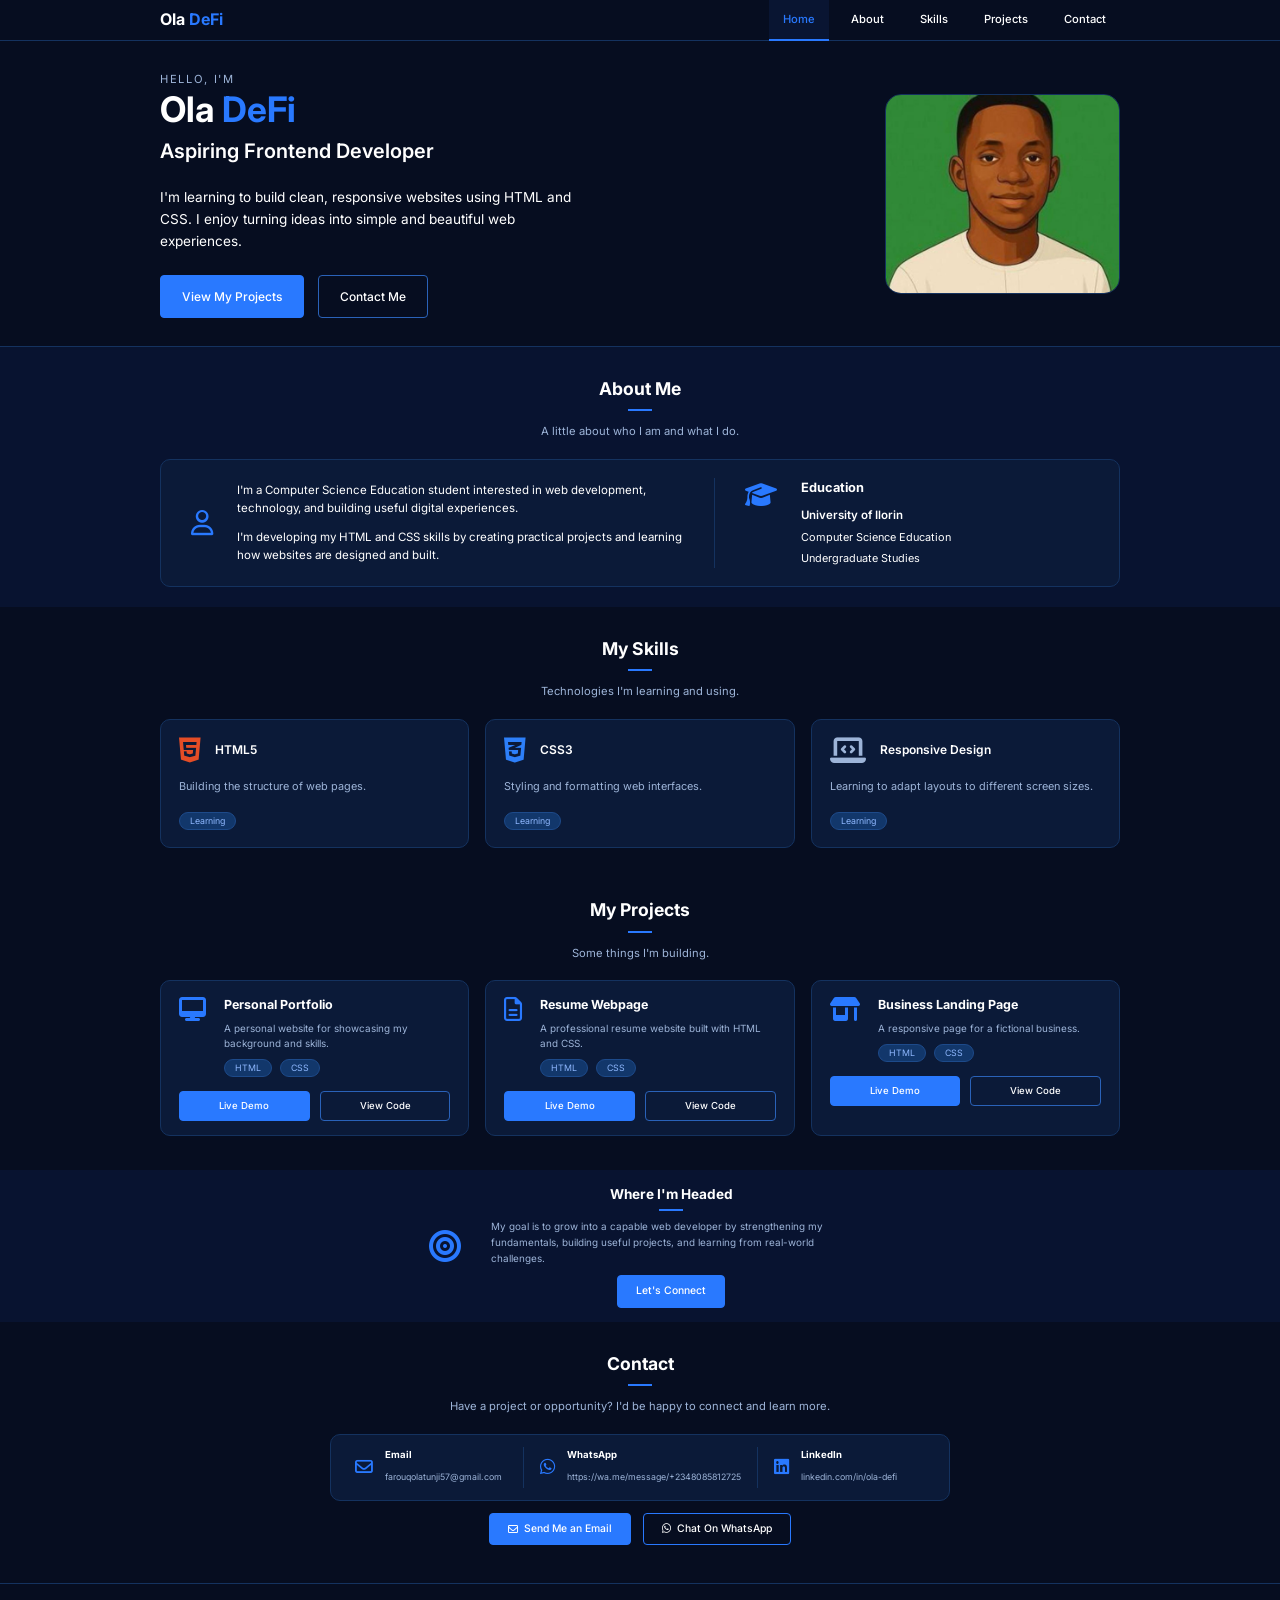
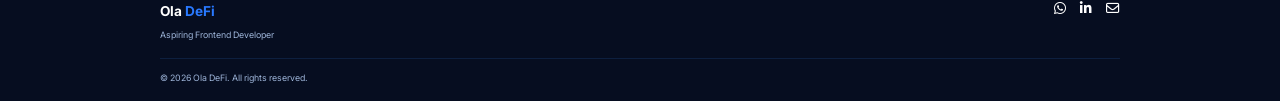
<file: index.html>
<!DOCTYPE html>
<html lang="en">
<head>
  <meta charset="UTF-8">
  <meta name="viewport" content="width=device-width, initial-scale=1.0">
  <title>Ola DeFi | Aspiring Frontend Developer</title>
  <link rel="preconnect" href="https://fonts.googleapis.com">
  <link href="https://fonts.googleapis.com/css2?family=Inter:wght@400;500;600;700;800&display=swap" rel="stylesheet">
  <link rel="stylesheet" href="https://cdnjs.cloudflare.com/ajax/libs/font-awesome/6.5.1/css/all.min.css">
  <link rel="stylesheet" href="style.css">
</head>
<body>


  <header class="navbar">
    <div class="container nav-inner">
      <a href="#home" class="logo">Ola <span>DeFi</span></a>
      <nav>
        <ul class="nav-links">
          <li><a href="#home" class="active">Home</a></li>
          <li><a href="#about">About</a></li>
          <li><a href="#skills">Skills</a></li>
          <li><a href="#projects">Projects</a></li>
          <li><a href="#contact">Contact</a></li>
        </ul>
      </nav>
    </div>
  </header>

  <main>
    <section id="home" class="hero">
      <div class="container hero-inner">
        <div class="hero-text">
          <p class="eyebrow">HELLO, I'M</p>
          <h1>Ola <span>DeFi</span></h1>
          <h2>Aspiring Frontend Developer</h2>
          <p class="hero-description">
            I'm learning to build clean, responsive websites using HTML and CSS.
            I enjoy turning ideas into simple and beautiful web experiences.
          </p>
          <div class="hero-buttons">
            <a href="#projects" class="btn btn-primary">View My Projects</a>
            <a href="#contact" class="btn btn-outline">Contact Me</a>
          </div>
        </div>
        <div class="hero-image">
          <img src="images/Potrait.jpeg" alt="">

        </div>
      </div>
    </section>

    <!-- ABOUT -->
    <section id="about" class="section section-alt">
      <div class="container">
        <div class="section-head">
          <h2>About Me</h2>
          <span class="underline"></span>
          <p>A little about who I am and what I do.</p>
        </div>

        <div class="about-card">
          <div class="about-main">
            <i class="fa-regular fa-user about-icon"></i>
            <div>
              <p>I'm a Computer Science Education student interested in web development, technology, and building useful digital experiences.</p>
              <p>I'm developing my HTML and CSS skills by creating practical projects and learning how websites are designed and built.</p>
            </div>
          </div>
          <div class="about-edu">
            <i class="fa-solid fa-graduation-cap about-icon"></i>
            <div>
              <h3>Education</h3>
              <h4>University of Ilorin</h4>
              <p>Computer Science Education</p>
              <p>Undergraduate Studies</p>
            </div>
          </div>
        </div>
      </div>
    </section>

    <!-- SKILLS -->
    <section id="skills" class="section">
      <div class="container">
        <div class="section-head">
          <h2>My Skills</h2>
          <span class="underline"></span>
          <p>Technologies I'm learning and using.</p>
        </div>

        <div class="skills-grid">
          <div class="card skill-card">
            <div class="skill-top"><i class="fa-brands fa-html5" style="color:#e44d26"></i><h3>HTML5</h3></div>
            <p>Building the structure of web pages.</p>
            <span class="tag tag-level">Learning</span>
          </div>

          <div class="card skill-card">
            <div class="skill-top"><i class="fa-brands fa-css3-alt" style="color:#2d7ff9"></i><h3>CSS3</h3></div>
            <p>Styling and formatting web interfaces.</p>
            <span class="tag tag-level">Learning</span>
          </div>

          <div class="card skill-card">
            <div class="skill-top"><i class="fa-solid fa-laptop-code" style="color:#9db4d8"></i><h3>Responsive Design</h3></div>
            <p>Learning to adapt layouts to different screen sizes.</p>
            <span class="tag tag-level">Learning</span>
          </div>
        </div>
      </div>
    </section>

    <!-- PROJECTS -->
    <section id="projects" class="section">
      <div class="container">
        <div class="section-head">
          <h2>My Projects</h2>
          <span class="underline"></span>
          <p>Some things I'm building.</p>
        </div>

        <div class="projects-grid">
          <div class="card project-card">
            <div class="project-body">
              <i class="fa-solid fa-desktop project-icon"></i>
              <div>
                <h3>Personal Portfolio</h3>
                <p>A personal website for showcasing my background and skills.</p>
                <div class="tags"><span class="tag">HTML</span><span class="tag">CSS</span></div>
              </div>
            </div>
            <div class="project-actions">
              <a href="#" class="btn btn-primary btn-sm">Live Demo</a>
              <a href="#" class="btn btn-outline btn-sm">View Code</a>
            </div>
          </div>

          <div class="card project-card">
            <div class="project-body">
              <i class="fa-regular fa-file-lines project-icon"></i>
              <div>
                <h3>Resume Webpage</h3>
                <p>A professional resume website built with HTML and CSS.</p>
                <div class="tags"><span class="tag">HTML</span><span class="tag">CSS</span></div>
              </div>
            </div>
            <div class="project-actions">
              <a href="#" class="btn btn-primary btn-sm">Live Demo</a>
              <a href="#" class="btn btn-outline btn-sm">View Code</a>
            </div>
          </div>

          <div class="card project-card">
            <div class="project-body">
              <i class="fa-solid fa-shop project-icon"></i>
              <div>
                <h3>Business Landing Page</h3>
                <p>A responsive page for a fictional business.</p>
                <div class="tags"><span class="tag">HTML</span><span class="tag">CSS</span></div>
              </div>
            </div>
            <div class="project-actions">
              <a href="ola-gadgets.html" class="btn btn-primary btn-sm">Live Demo</a>
              <a href="#" class="btn btn-outline btn-sm">View Code</a>
            </div>
          </div>
        </div>
      </div>
    </section>

    <!-- GOAL -->
    <section class="goal">
      <div class="container goal-inner">
        <i class="fa-solid fa-bullseye goal-icon"></i>
        <div class="goal-text">
          <h2>Where I'm Headed</h2>
          <span class="underline"></span>
          <p>My goal is to grow into a capable web developer by strengthening my fundamentals, building useful projects, and learning from real-world challenges.</p>
          <a href="#contact" class="btn btn-primary btn-sm">Let's Connect</a>
        </div>
      </div>
    </section>

    <!-- CONTACT -->
    <section id="contact" class="section">
      <div class="container">
        <div class="section-head">
          <h2>Contact</h2>
          <span class="underline"></span>
          <p>Have a project or opportunity? I'd be happy to connect and learn more.</p>
        </div>

        <div class="contact-card">
          <div class="contact-item">
            <i class="fa-regular fa-envelope"></i>
            <div><strong>Email</strong><span>farouqolatunji57@gmail.com</span></div>
          </div>
          <div class="contact-item">
            <i class="fa-brands fa-whatsapp"></i>
            <div><strong>WhatsApp</strong><span>https://wa.me/message/+2348085812725</span></div>
          </div>
          <div class="contact-item">
            <i class="fa-brands fa-linkedin"></i>
            <div><strong>LinkedIn</strong><span>linkedin.com/in/ola-defi</span></div>
          </div>
        </div>

        <div class="contact-cta">
          <a href="mailto: farouqolatunji57@gmail.com" class="btn btn-primary btn-sm"><i class="fa-regular fa-envelope"></i> Send Me an Email</a>
          <a href="https://wa.me/2348085812725" class="btn btn-whatsapp btn-sm"><i class="fa-brands fa-whatsapp"></i>Chat On WhatsApp</a>
        </div>
      </div>
    </section>
  </main>
  

  <!-- FOOTER -->
  <footer class="footer">
    <div class="container">
      <div class="footer-top">
        <div>
          <a href="#home" class="logo">Ola <span>DeFi</span></a>
          <p class="footer-role">Aspiring Frontend Developer</p>
        </div>
        <div class="footer-social">
          <a href="https://wa.me/2348085812725" aria-label="WhatsApp"><i class="fa-brands fa-whatsapp"></i></a>
          <a href="https://linkedin.com/in/ola-defi" aria-label="LinkedIn"><i class="fa-brands fa-linkedin-in"></i></a>
          <a href="mailto:farouqolatunji57@gmail.com" aria-label="Email"><i class="fa-regular fa-envelope"></i></a>
        </div>
      </div>
      <p class="copyright">&copy; 2026 Ola DeFi. All rights reserved.</p>
    </div>
  </footer>

</body>
</html>
</file>
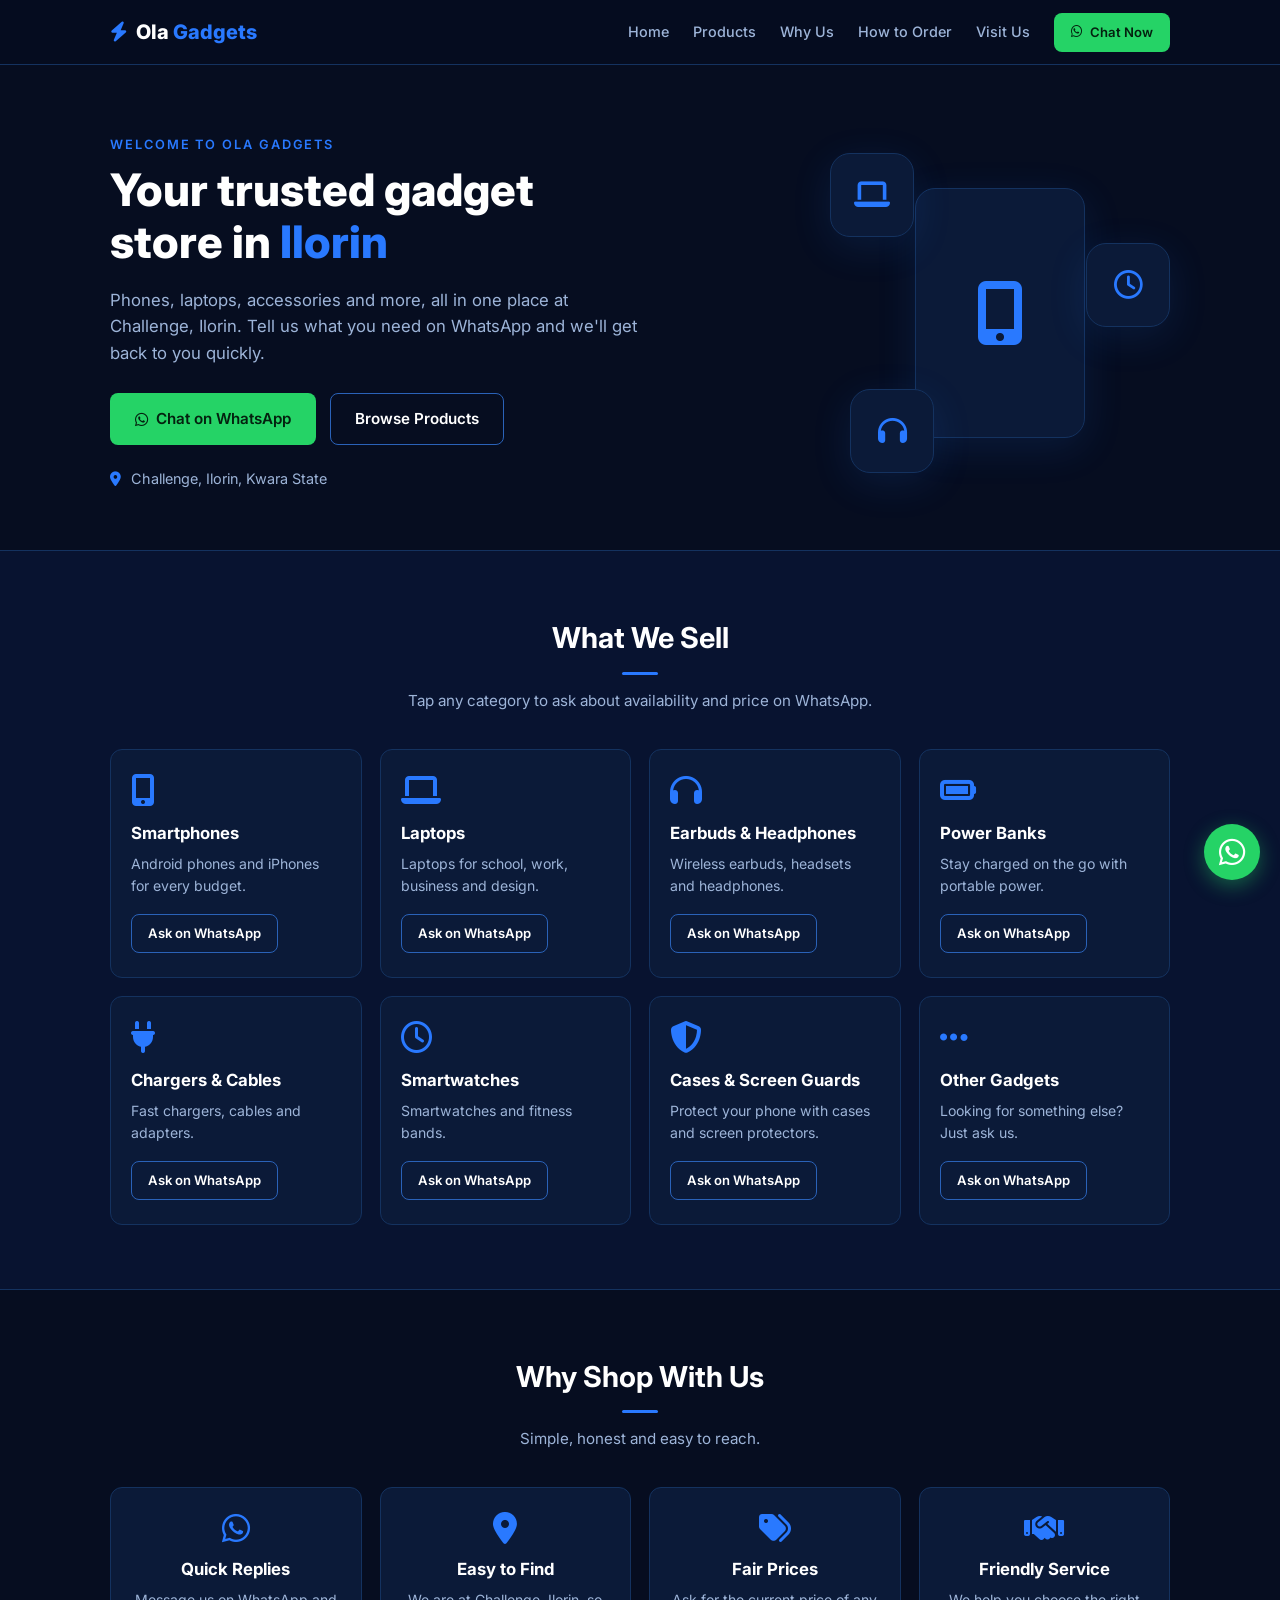
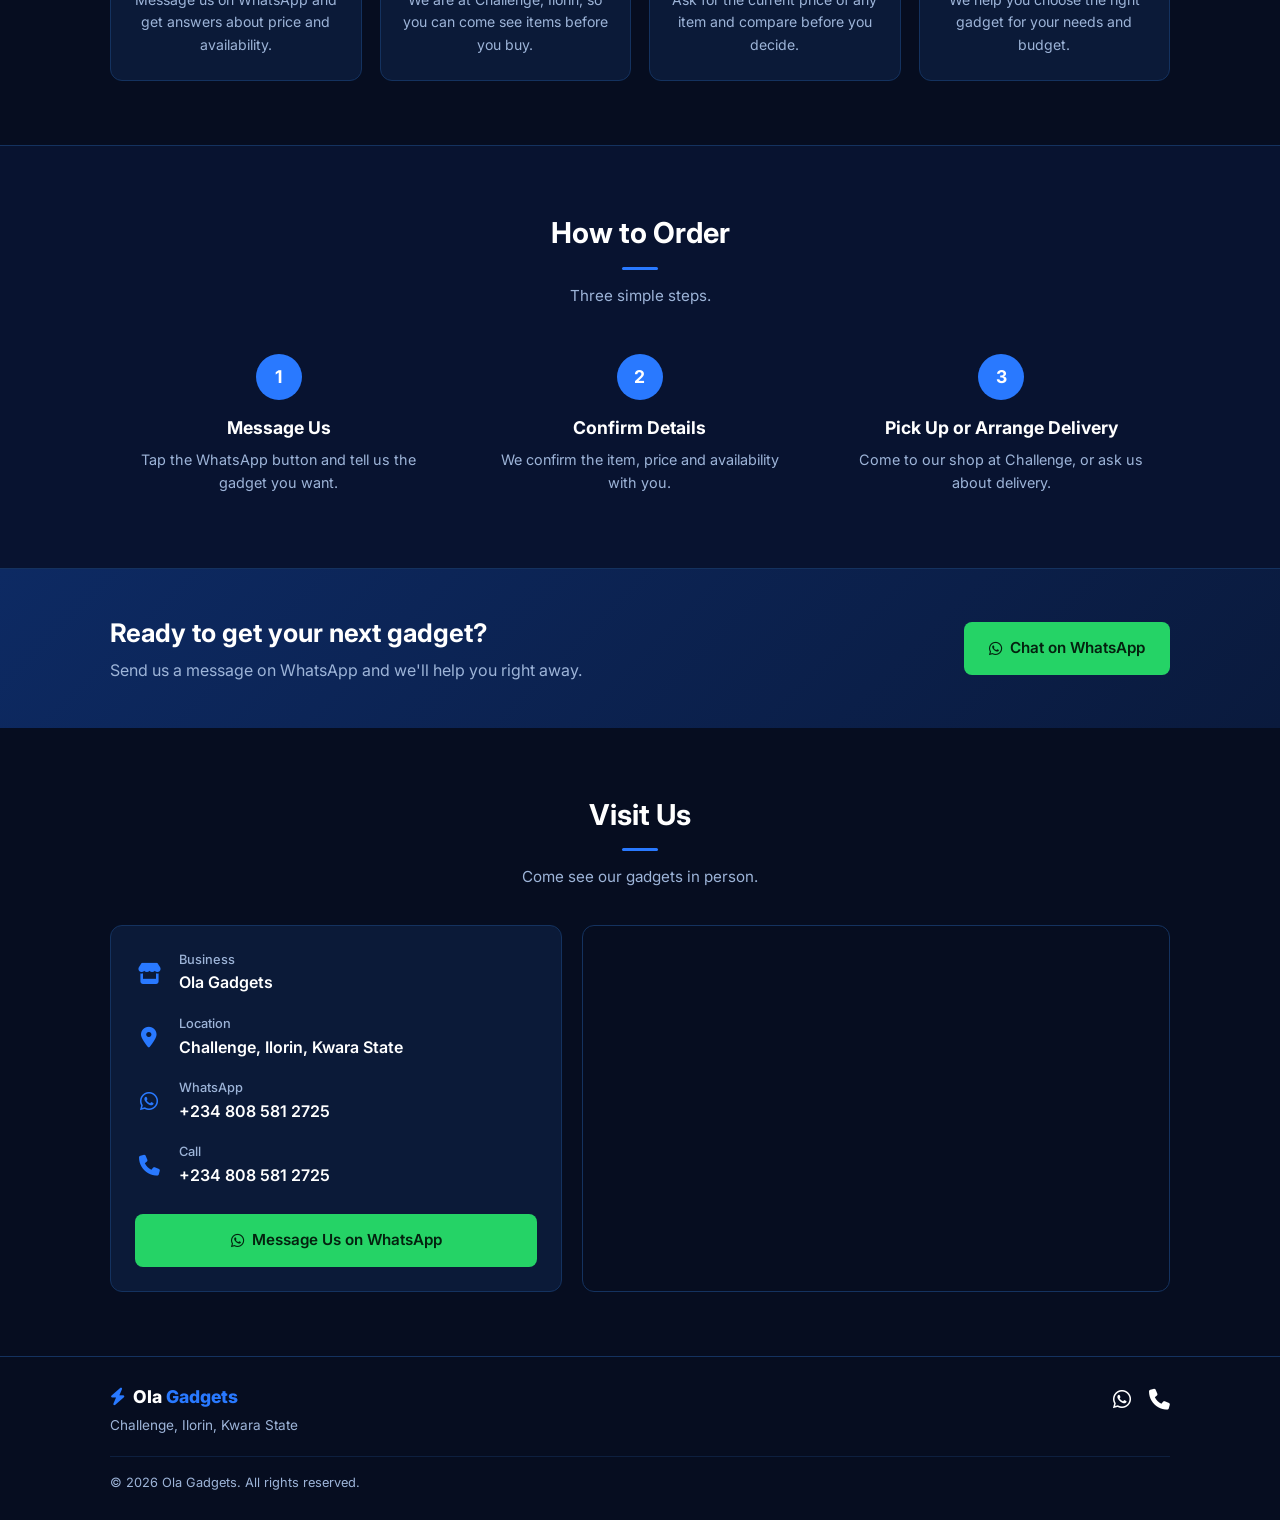
<file: ola-gadgets.html>
<!DOCTYPE html>
<html lang="en">
<head>
  <meta charset="UTF-8">
  <meta name="viewport" content="width=device-width, initial-scale=1.0">
  <title>Ola Gadgets | Phones, Laptops &amp; Accessories in Ilorin</title>
  <meta name="description" content="Ola Gadgets at Challenge, Ilorin, Kwara State. Phones, laptops, accessories and more. Chat with us on WhatsApp.">
  <link rel="preconnect" href="https://fonts.googleapis.com">
  <link href="https://fonts.googleapis.com/css2?family=Inter:wght@400;500;600;700;800&display=swap" rel="stylesheet">
  <link rel="stylesheet" href="https://cdnjs.cloudflare.com/ajax/libs/font-awesome/6.5.1/css/all.min.css">
  <link rel="stylesheet" href="ola-gadgets.css">
</head>
<body>

  <!-- NAVBAR -->
  <header class="navbar">
    <div class="container nav-inner">
      <a href="#home" class="logo"><i class="fa-solid fa-bolt"></i> Ola <span>Gadgets</span></a>

      <button class="menu-toggle" id="menuToggle" aria-label="Toggle menu">
        <i class="fa-solid fa-bars"></i>
      </button>

      <nav id="navMenu">
        <ul class="nav-links">
          <li><a href="#home">Home</a></li>
          <li><a href="#products">Products</a></li>
          <li><a href="#why-us">Why Us</a></li>
          <li><a href="#how-to-order">How to Order</a></li>
          <li><a href="#visit">Visit Us</a></li>
          <li>
            <a class="btn btn-whatsapp btn-sm"
               href="https://wa.me/2348085812725?text=Hello%20Ola%20Gadgets%2C%20I%20want%20to%20make%20an%20enquiry."
               target="_blank" rel="noopener">
              <i class="fa-brands fa-whatsapp"></i> Chat Now
            </a>
          </li>
        </ul>
      </nav>
    </div>
  </header>

  <main>

    <!-- HERO -->
    <section id="home" class="hero">
      <div class="container hero-inner">
        <div class="hero-text">
          <p class="eyebrow">WELCOME TO OLA GADGETS</p>
          <h1>Your trusted gadget store in <span>Ilorin</span></h1>
          <p class="hero-description">
            Phones, laptops, accessories and more, all in one place at Challenge, Ilorin.
            Tell us what you need on WhatsApp and we'll get back to you quickly.
          </p>
          <div class="hero-buttons">
            <a class="btn btn-whatsapp"
               href="https://wa.me/2348085812725?text=Hello%20Ola%20Gadgets%2C%20I%20want%20to%20make%20an%20enquiry."
               target="_blank" rel="noopener">
              <i class="fa-brands fa-whatsapp"></i> Chat on WhatsApp
            </a>
            <a class="btn btn-outline" href="#products">Browse Products</a>
          </div>
          <p class="hero-location"><i class="fa-solid fa-location-dot"></i> Challenge, Ilorin, Kwara State</p>
        </div>

        <div class="hero-visual" aria-hidden="true">
          <div class="visual-card main"><i class="fa-solid fa-mobile-screen-button"></i></div>
          <div class="visual-card small one"><i class="fa-solid fa-laptop"></i></div>
          <div class="visual-card small two"><i class="fa-solid fa-headphones"></i></div>
          <div class="visual-card small three"><i class="fa-regular fa-clock"></i></div>
        </div>
      </div>
    </section>

    <!-- PRODUCTS -->
    <section id="products" class="section section-alt">
      <div class="container">
        <div class="section-head">
          <h2>What We Sell</h2>
          <span class="underline"></span>
          <p>Tap any category to ask about availability and price on WhatsApp.</p>
        </div>

        <div class="products-grid">

          <div class="card product-card">
            <i class="fa-solid fa-mobile-screen-button product-icon"></i>
            <h3>Smartphones</h3>
            <p>Android phones and iPhones for every budget.</p>
            <a class="btn btn-outline btn-sm"
               href="https://wa.me/2348085812725?text=Hello%20Ola%20Gadgets%2C%20I%20am%20interested%20in%20a%20smartphone."
               target="_blank" rel="noopener">Ask on WhatsApp</a>
          </div>

          <div class="card product-card">
            <i class="fa-solid fa-laptop product-icon"></i>
            <h3>Laptops</h3>
            <p>Laptops for school, work, business and design.</p>
            <a class="btn btn-outline btn-sm"
               href="https://wa.me/2348085812725?text=Hello%20Ola%20Gadgets%2C%20I%20am%20interested%20in%20a%20laptop."
               target="_blank" rel="noopener">Ask on WhatsApp</a>
          </div>

          <div class="card product-card">
            <i class="fa-solid fa-headphones product-icon"></i>
            <h3>Earbuds &amp; Headphones</h3>
            <p>Wireless earbuds, headsets and headphones.</p>
            <a class="btn btn-outline btn-sm"
               href="https://wa.me/2348085812725?text=Hello%20Ola%20Gadgets%2C%20I%20am%20interested%20in%20earbuds%20or%20headphones."
               target="_blank" rel="noopener">Ask on WhatsApp</a>
          </div>

          <div class="card product-card">
            <i class="fa-solid fa-battery-full product-icon"></i>
            <h3>Power Banks</h3>
            <p>Stay charged on the go with portable power.</p>
            <a class="btn btn-outline btn-sm"
               href="https://wa.me/2348085812725?text=Hello%20Ola%20Gadgets%2C%20I%20am%20interested%20in%20a%20power%20bank."
               target="_blank" rel="noopener">Ask on WhatsApp</a>
          </div>

          <div class="card product-card">
            <i class="fa-solid fa-plug product-icon"></i>
            <h3>Chargers &amp; Cables</h3>
            <p>Fast chargers, cables and adapters.</p>
            <a class="btn btn-outline btn-sm"
               href="https://wa.me/2348085812725?text=Hello%20Ola%20Gadgets%2C%20I%20am%20interested%20in%20chargers%20and%20cables."
               target="_blank" rel="noopener">Ask on WhatsApp</a>
          </div>

          <div class="card product-card">
            <i class="fa-regular fa-clock product-icon"></i>
            <h3>Smartwatches</h3>
            <p>Smartwatches and fitness bands.</p>
            <a class="btn btn-outline btn-sm"
               href="https://wa.me/2348085812725?text=Hello%20Ola%20Gadgets%2C%20I%20am%20interested%20in%20a%20smartwatch."
               target="_blank" rel="noopener">Ask on WhatsApp</a>
          </div>

          <div class="card product-card">
            <i class="fa-solid fa-shield-halved product-icon"></i>
            <h3>Cases &amp; Screen Guards</h3>
            <p>Protect your phone with cases and screen protectors.</p>
            <a class="btn btn-outline btn-sm"
               href="https://wa.me/2348085812725?text=Hello%20Ola%20Gadgets%2C%20I%20am%20interested%20in%20phone%20cases%20and%20screen%20guards."
               target="_blank" rel="noopener">Ask on WhatsApp</a>
          </div>

          <div class="card product-card">
            <i class="fa-solid fa-ellipsis product-icon"></i>
            <h3>Other Gadgets</h3>
            <p>Looking for something else? Just ask us.</p>
            <a class="btn btn-outline btn-sm"
               href="https://wa.me/2348085812725?text=Hello%20Ola%20Gadgets%2C%20I%20am%20looking%20for%20a%20gadget."
               target="_blank" rel="noopener">Ask on WhatsApp</a>
          </div>

        </div>
      </div>
    </section>

    <!-- WHY US -->
    <section id="why-us" class="section">
      <div class="container">
        <div class="section-head">
          <h2>Why Shop With Us</h2>
          <span class="underline"></span>
          <p>Simple, honest and easy to reach.</p>
        </div>

        <div class="features-grid">
          <div class="card feature-card">
            <i class="fa-brands fa-whatsapp feature-icon"></i>
            <h3>Quick Replies</h3>
            <p>Message us on WhatsApp and get answers about price and availability.</p>
          </div>
          <div class="card feature-card">
            <i class="fa-solid fa-location-dot feature-icon"></i>
            <h3>Easy to Find</h3>
            <p>We are at Challenge, Ilorin, so you can come see items before you buy.</p>
          </div>
          <div class="card feature-card">
            <i class="fa-solid fa-tags feature-icon"></i>
            <h3>Fair Prices</h3>
            <p>Ask for the current price of any item and compare before you decide.</p>
          </div>
          <div class="card feature-card">
            <i class="fa-solid fa-handshake feature-icon"></i>
            <h3>Friendly Service</h3>
            <p>We help you choose the right gadget for your needs and budget.</p>
          </div>
        </div>
      </div>
    </section>

    <!-- HOW TO ORDER -->
    <section id="how-to-order" class="section section-alt">
      <div class="container">
        <div class="section-head">
          <h2>How to Order</h2>
          <span class="underline"></span>
          <p>Three simple steps.</p>
        </div>

        <div class="steps-grid">
          <div class="step">
            <span class="step-number">1</span>
            <h3>Message Us</h3>
            <p>Tap the WhatsApp button and tell us the gadget you want.</p>
          </div>
          <div class="step">
            <span class="step-number">2</span>
            <h3>Confirm Details</h3>
            <p>We confirm the item, price and availability with you.</p>
          </div>
          <div class="step">
            <span class="step-number">3</span>
            <h3>Pick Up or Arrange Delivery</h3>
            <p>Come to our shop at Challenge, or ask us about delivery.</p>
          </div>
        </div>
      </div>
    </section>

    <!-- CTA BANNER -->
    <section class="cta-banner">
      <div class="container cta-inner">
        <div>
          <h2>Ready to get your next gadget?</h2>
          <p>Send us a message on WhatsApp and we'll help you right away.</p>
        </div>
        <a class="btn btn-whatsapp"
           href="https://wa.me/2348085812725?text=Hello%20Ola%20Gadgets%2C%20I%20want%20to%20make%20an%20enquiry."
           target="_blank" rel="noopener">
          <i class="fa-brands fa-whatsapp"></i> Chat on WhatsApp
        </a>
      </div>
    </section>

    <!-- VISIT US -->
    <section id="visit" class="section">
      <div class="container">
        <div class="section-head">
          <h2>Visit Us</h2>
          <span class="underline"></span>
          <p>Come see our gadgets in person.</p>
        </div>

        <div class="visit-grid">
          <div class="card visit-info">
            <div class="info-item">
              <i class="fa-solid fa-store"></i>
              <div><strong>Business</strong><span>Ola Gadgets</span></div>
            </div>
            <div class="info-item">
              <i class="fa-solid fa-location-dot"></i>
              <div><strong>Location</strong><span>Challenge, Ilorin, Kwara State</span></div>
            </div>
            <div class="info-item">
              <i class="fa-brands fa-whatsapp"></i>
              <div><strong>WhatsApp</strong><span>+234 808 581 2725</span></div>
            </div>
            <div class="info-item">
              <i class="fa-solid fa-phone"></i>
              <div><strong>Call</strong><a href="tel:+2348085812725">+234 808 581 2725</a></div>
            </div>
            <a class="btn btn-whatsapp btn-block"
               href="https://wa.me/2348085812725?text=Hello%20Ola%20Gadgets%2C%20I%20want%20to%20make%20an%20enquiry."
               target="_blank" rel="noopener">
              <i class="fa-brands fa-whatsapp"></i> Message Us on WhatsApp
            </a>
          </div>

          <div class="map-wrap">
            <iframe
              title="Map showing Challenge, Ilorin"
              src="https://www.google.com/maps?q=Challenge,+Ilorin,+Kwara+State&output=embed"
              loading="lazy"
              referrerpolicy="no-referrer-when-downgrade"
              allowfullscreen></iframe>
          </div>
        </div>
      </div>
    </section>

  </main>

  <!-- FOOTER -->
  <footer class="footer">
    <div class="container">
      <div class="footer-top">
        <div>
          <a href="#home" class="logo"><i class="fa-solid fa-bolt"></i> Ola <span>Gadgets</span></a>
          <p class="footer-role">Challenge, Ilorin, Kwara State</p>
        </div>
        <div class="footer-social">
          <a href="https://wa.me/2348085812725" target="_blank" rel="noopener" aria-label="WhatsApp"><i class="fa-brands fa-whatsapp"></i></a>
          <a href="tel:+2348085812725" aria-label="Call us"><i class="fa-solid fa-phone"></i></a>
        </div>
      </div>
      <p class="copyright">&copy; 2026 Ola Gadgets. All rights reserved.</p>
    </div>
  </footer>

  <!-- Floating WhatsApp button -->
  <a class="whatsapp-float"
     href="https://wa.me/2348085812725?text=Hello%20Ola%20Gadgets%2C%20I%20want%20to%20make%20an%20enquiry."
     target="_blank" rel="noopener" aria-label="Chat on WhatsApp">
    <i class="fa-brands fa-whatsapp"></i>
  </a>

  <script>
    // Mobile menu toggle
    const toggle = document.getElementById("menuToggle");
    const menu = document.getElementById("navMenu");
    toggle.addEventListener("click", () => menu.classList.toggle("open"));
    menu.querySelectorAll("a").forEach(link =>
      link.addEventListener("click", () => menu.classList.remove("open"))
    );
  </script>

</body>
</html>
</file>
<file: style.css>
:root {
  --bg: #060d20;
  --bg-alt: #081330;
  --card: #0b1a38;
  --border: #14325f;
  --accent: #2979ff;
  --text: #ffffff;
  --text-muted: #9db4d8;
  --tag-bg: #12376b;
  --tag-text: #8fb8ff;
  --radius: 10px;
}

* { margin: 0; padding: 0; box-sizing: border-box; }

html { scroll-behavior: smooth; }

body {
  font-family: "Inter", system-ui, sans-serif;
  background: var(--bg);
  color: var(--text);
  line-height: 1.6;
}

a { text-decoration: none; color: inherit; }
ul { list-style: none; }

.container {
  width: 100%;
  max-width: 1000px;
  margin: 0 auto;
  padding: 0 20px;
}
/* ''''''''' HEADER ''''''''*/

/* ---------- Navbar ---------- */
.navbar {
  position: sticky;
  top: 0;
  z-index: 100;
  background: var(--bg);
  border-bottom: 1px solid var(--border);
}

.nav-inner {
  display: flex;
  align-items: center;
  justify-content: space-between;
  height: 40px;
}

.logo {
  font-weight: 700;
  font-size: 1rem;
}
.logo span { color: var(--accent); }

.nav-links {
  display: flex;
  gap: 8px;
}

.nav-links a {
  display: block;
  padding: 0 14px;
  line-height: 40px;
  font-size: 0.7rem;
  font-weight: 500;
  border-bottom: 2px solid transparent;
  transition: color 0.2s;
}

.nav-links a:hover { color: var(--accent); }
.nav-links a.active {
  color: var(--accent);
  border-bottom-color: var(--accent);
  background: rgba(41, 121, 255, 0.08);
}

/* ---------- Buttons ---------- */
.btn {
  display: inline-flex;
  align-items: center;
  justify-content: center;
  gap: 6px;
  padding: 11px 21px;
  font-size: 0.75rem;
  font-weight: 500;
  border-radius: 4px;
  border: 1px solid var(--accent);
  cursor: pointer;
  transition: transform 0.2s, background 0.2s;
}
.btn:hover { transform: translateY(-2px); }

.btn-primary { background: var(--accent); color: #fff; }
.btn-primary:hover { background: #1f66dd; }

.btn-outline { background: transparent; color: #fff; border-color: #2a62b8; }
.btn-outline:hover { background: rgba(41, 121, 255, 0.12); }

.btn-sm { padding: 7px 18px; font-size: 0.65rem; }

/* ---------- Hero ---------- */
.hero { padding: 30px 0 28px; }

.hero-inner {
  display: flex;
  align-items: center;
  justify-content: space-between;
  gap: 40px;
}

.hero-text { max-width: 420px; }

.eyebrow {
  font-size: 0.7rem;
  letter-spacing: 0.15em;
  color: var(--text-muted);
}

.hero h1 {
  font-size: 2.2rem;
  line-height: 1.15;
  font-weight: 700;
}
.hero h1 span { color: var(--accent); }

.hero h2 {
  font-size: 1.25rem;
  font-weight: 600;
  margin: 6px 0 20px;
}

.hero-description {
  font-size: 0.85rem;
  margin-bottom: 22px;
}

.hero-buttons { display: flex; gap: 14px; }

.hero-image img {
  display: block;
  width: 235px;
  height: 200px;
  object-fit: cover;
  border-radius: 16px;
  border: 1px solid var(--border);
  background: #4a6fd0;
}

/* ---------- Sections ---------- */
.section { padding: 28px 0 20px; }
.section-alt {
  background: var(--bg-alt);
  border-top: 1px solid var(--border);
}

.section-head { text-align: center; margin-bottom: 18px; }
.section-head h2 { font-size: 1.1rem; font-weight: 700; }
.section-head p { font-size: 0.7rem; color: var(--text-muted); }

.underline {
  display: block;
  width: 24px;
  height: 2px;
  background: var(--accent);
  margin: 6px auto 12px;
}

/* ---------- Cards ---------- */
.card, .about-card, .contact-card {
  background: var(--card);
  border: 1px solid var(--border);
  border-radius: var(--radius);
}

/* ---------- About ---------- */
.about-card {
  display: grid;
  grid-template-columns: 1.4fr 1fr;
  padding: 18px 30px;
  max-width: 1000px;
  margin: 0 auto;
}

.about-main, .about-edu {
  display: flex;
  gap: 24px;
  align-items: flex-start;
}

.about-main {
  padding-right: 30px;
  border-right: 1px solid var(--border);
  align-items: center;
}

.about-edu { padding-left: 30px; }

.about-icon { font-size: 1.6rem; color: var(--accent); margin-top: 4px; }
.about-main .about-icon { margin-top: 0; }

.about-main p { font-size: 0.72rem; margin-bottom: 10px; }
.about-main p:last-child { margin-bottom: 0; }

.about-edu h3 { font-size: 0.8rem; margin-bottom: 8px; }
.about-edu h4 { font-size: 0.72rem; font-weight: 600; }
.about-edu p { font-size: 0.68rem; margin-top: 4px; }
.about-edu small { font-size: 0.58rem; color: var(--text-muted); }

/* ---------- Skills ---------- */


.skills-grid {
  display: grid;
  grid-template-columns: repeat(3, 1fr);
  gap: 16px;
}

.skill-card {
  padding: 16px 18px;
  transition: transform 0.25s ease, border-color 0.25s ease, box-shadow 0.25s ease;
}

.skill-card:hover {
  transform: translateY(-6px);
  border-color: var(--accent);
  box-shadow: 0 10px 30px rgba(41, 121, 255, 0.25);
}

.skill-top {
  display: flex;
  align-items: center;
  gap: 14px;
  margin-bottom: 14px;
}
.skill-top i { font-size: 1.8rem; }
.skill-top h3 { font-size: 0.75rem; font-weight: 600; }

.skill-card p {
  font-size: 0.68rem;
  color: var(--text-muted);
  margin-bottom: 10px;
}

/* ---------- Tags ---------- */
.tags { display: flex; gap: 8px; margin-top: 8px; }

.tag {
  display: inline-block;
  padding: 1px 10px;
  font-size: 0.55rem;
  border-radius: 20px;
  background: var(--tag-bg);
  color: var(--tag-text);
  border: 1px solid #1d4a8a;
}

/* ---------- Projects ---------- */
.projects-grid {
  display: grid;
  grid-template-columns: repeat(3, 1fr);
  gap: 16px;
}

.project-card { padding: 14px 18px; }

.project-body { display: flex; gap: 18px; margin-bottom: 14px; }

.project-icon { font-size: 1.5rem; color: var(--accent); margin-top: 2px; }

.project-body h3 { font-size: 0.78rem; margin-bottom: 6px; }
.project-body p { font-size: 0.62rem; color: var(--text-muted); line-height: 1.5; }

.project-actions { display: flex; gap: 10px; }
.project-actions .btn { flex: 1; padding: 6px 0; font-size: 0.6rem; }

/* ---------- Goal ---------- */
.goal {
  background: var(--bg-alt);
  padding: 14px 0;
  margin-top: 14px;
}

.goal-inner {
  display: flex;
  align-items: center;
  justify-content: center;
  gap: 30px;
}

.goal-icon { font-size: 2rem; color: var(--accent); }

.goal-text { max-width: 360px; text-align: center; }
.goal-text h2 { font-size: 0.85rem; }
.goal-text .underline { margin: 4px auto 8px; }
.goal-text p {
  font-size: 0.62rem;
  color: var(--text-muted);
  margin-bottom: 8px;
  text-align: left;
}

/* ---------- Contact ---------- */
.contact-card {
  display: flex;
  max-width: 620px;
  margin: 0 auto;
  padding: 12px 8px;
}

.contact-item {
  flex: 1;
  display: flex;
  align-items: center;
  gap: 12px;
  padding: 0 16px;
  border-right: 1px solid var(--border);
}
.contact-item:last-child { border-right: none; }

.contact-item i { font-size: 1.1rem; color: var(--accent); }
.contact-item strong { display: block; font-size: 0.6rem; }
.contact-item span { font-size: 0.55rem; color: var(--text-muted); }

.contact-cta {
  display: flex;
  justify-content: center;
  gap: 12px;
  flex-wrap: wrap;
  margin-top: 12px;
}

/* ---------- Footer ---------- */
.footer {
  border-top: 1px solid var(--border);
  padding: 14px 0 16px;
  margin-top: 18px;
}

.footer-top {
  display: flex;
  justify-content: space-between;
  align-items: flex-start;
}

.footer .logo { font-size: 0.85rem; }
.footer-role { font-size: 0.55rem; color: var(--text-muted); margin-top: 4px; }

.footer-social { display: flex; gap: 14px; font-size: 0.85rem; }
.footer-social a:hover { color: var(--accent); }

.copyright {
  font-size: 0.55rem;
  color: var(--text-muted);
  margin-top: 16px;
  padding-top: 12px;
  border-top: 1px solid rgba(20, 50, 95, 0.5);
}

/* ---------- Responsive ---------- */
@media (max-width: 900px) {
  .skills-grid { grid-template-columns: repeat(2, 1fr); }
  .projects-grid { grid-template-columns: 1fr; }
  .about-card { grid-template-columns: 1fr; gap: 20px; }
  .about-main { border-right: none; padding-right: 0;
                border-bottom: 1px solid var(--border); padding-bottom: 20px; }
  .about-edu { padding-left: 0; }
}

@media (max-width: 640px) {
  .nav-links a { padding: 0 8px; }
  .hero-inner { flex-direction: column-reverse; text-align: center; }
  .hero-buttons { justify-content: center; }
  .skills-grid { grid-template-columns: 1fr; }
  .contact-card { flex-direction: column; gap: 12px; }
  .contact-item { border-right: none; }
  .goal-inner { flex-direction: column; }
}
</file>
<file: ola-gadgets.css>
*{
  margin: 0;
  padding: 0;
  box-sizing: border-box;
}



/* ---------- Variables & Reset ---------- */
:root {
  --bg: #060d20;
  --bg-alt: #081330;
  --card: #0b1a38;
  --border: #14325f;
  --accent: #2979ff;
  --whatsapp: #25d366;
  --whatsapp-dark: #1ebe5b;
  --text: #ffffff;
  --text-muted: #9db4d8;
  --radius: 12px;
}

html { scroll-behavior: smooth; scroll-padding-top: 70px; }

body {
  font-family: "Inter", system-ui, sans-serif;
  background: var(--bg);
  color: var(--text);
  line-height: 1.6;
}

a { text-decoration: none; color: inherit; }
ul { list-style: none; }

.container {
  width: 100%;
  max-width: 1100px;
  margin: 0 auto;
  padding: 0 20px;
}

/* ---------- Buttons ---------- */
.btn {
  display: inline-flex;
  align-items: center;
  justify-content: center;
  gap: 8px;
  padding: 13px 24px;
  font-size: 0.95rem;
  font-weight: 600;
  font-family: inherit;
  border-radius: 8px;
  border: 1px solid transparent;
  cursor: pointer;
  transition: transform 0.2s, background 0.2s;
}
.btn:hover { transform: translateY(-2px); }

.btn-whatsapp { background: var(--whatsapp); color: #04210f; }
.btn-whatsapp:hover { background: var(--whatsapp-dark); }

.btn-outline { background: transparent; color: #fff; border-color: #2a62b8; }
.btn-outline:hover { background: rgba(41, 121, 255, 0.14); }

.btn-sm { padding: 8px 16px; font-size: 0.82rem; }
.btn-block { width: 100%; margin-top: 8px; }

/* ---------- Navbar ---------- */
.navbar {
  position: sticky;
  top: 0;
  z-index: 100;
  background: rgba(6, 13, 32, 0.95);
  backdrop-filter: blur(8px);
  border-bottom: 1px solid var(--border);
}

.nav-inner {
  display: flex;
  align-items: center;
  justify-content: space-between;
  height: 64px;
}

.logo { font-weight: 800; font-size: 1.25rem; }
.logo span { color: var(--accent); }
.logo i { color: var(--accent); margin-right: 4px; }

.nav-links { display: flex; align-items: center; gap: 24px; }
.nav-links a:not(.btn) { font-size: 0.9rem; font-weight: 500; color: var(--text-muted); transition: color 0.2s; }
.nav-links a:not(.btn):hover { color: var(--accent); }

.menu-toggle {
  display: none;
  background: none;
  border: none;
  color: #fff;
  font-size: 1.4rem;
  cursor: pointer;
}

/* ---------- Hero ---------- */
.hero { padding: 70px 0 60px; }

.hero-inner {
  display: flex;
  align-items: center;
  justify-content: space-between;
  gap: 40px;
}

.hero-text { max-width: 540px; }

.eyebrow {
  font-size: 0.8rem;
  letter-spacing: 0.15em;
  color: var(--accent);
  font-weight: 600;
  margin-bottom: 10px;
}

.hero h1 {
  font-size: 2.8rem;
  line-height: 1.15;
  font-weight: 800;
  margin-bottom: 18px;
}
.hero h1 span { color: var(--accent); }

.hero-description {
  font-size: 1.05rem;
  color: var(--text-muted);
  margin-bottom: 26px;
}

.hero-buttons { display: flex; flex-wrap: wrap; gap: 14px; margin-bottom: 22px; }

.hero-location { font-size: 0.9rem; color: var(--text-muted); }
.hero-location i { color: var(--accent); margin-right: 6px; }

/* Hero visual (icon cards) */
.hero-visual {
  position: relative;
  width: 340px;
  height: 320px;
  flex-shrink: 0;
}

.visual-card {
  position: absolute;
  display: flex;
  align-items: center;
  justify-content: center;
  background: var(--card);
  border: 1px solid var(--border);
  color: var(--accent);
  border-radius: 20px;
  box-shadow: 0 10px 40px rgba(41, 121, 255, 0.12);
}

.visual-card.main { width: 170px; height: 250px; top: 35px; left: 85px; font-size: 4rem; }
.visual-card.small { width: 84px; height: 84px; font-size: 1.8rem; }
.visual-card.one { top: 0; left: 0; }
.visual-card.two { bottom: 0; left: 20px; }
.visual-card.three { top: 90px; right: 0; }

/* Floating animation */
@keyframes float {
  0%, 100% { transform: translateY(0); }
  50%      { transform: translateY(-14px); }
}

.visual-card {
  animation: float 4s ease-in-out infinite;
}

/* Different speeds and start times so they don't move in sync */
.visual-card.main { animation-duration: 5s; }
.visual-card.one  { animation-duration: 3.5s; animation-delay: 0.4s; }
.visual-card.two  { animation-duration: 4.2s; animation-delay: 0.9s; }
.visual-card.three{ animation-duration: 3.8s; animation-delay: 1.3s; }

@keyframes pop-in {
  from { opacity: 0; transform: scale(0.8); }
  to   { opacity: 1; transform: scale(1); }
}

.visual-card {
  animation: pop-in 0.7s ease-out backwards, float 4s ease-in-out 0.7s infinite;
}

.visual-card { transition: border-color 0.25s, box-shadow 0.25s; }

.visual-card:hover {
  border-color: var(--accent);
  box-shadow: 0 10px 40px rgba(41, 121, 255, 0.4);
}



/* ---------- Sections ---------- */
.section { padding: 64px 0; }
.section-alt { background: var(--bg-alt); border-top: 1px solid var(--border); border-bottom: 1px solid var(--border); }

.section-head { text-align: center; margin-bottom: 36px; }
.section-head h2 { font-size: 1.8rem; font-weight: 700; }
.section-head p { font-size: 0.95rem; color: var(--text-muted); }

.underline {
  display: block;
  width: 36px;
  height: 3px;
  background: var(--accent);
  margin: 10px auto 14px;
  border-radius: 2px;
}

/* ---------- Cards ---------- */
.card {
  background: var(--card);
  border: 1px solid var(--border);
  border-radius: var(--radius);
}

/* ---------- Products ---------- */
.products-grid {
  display: grid;
  grid-template-columns: repeat(4, 1fr);
  gap: 18px;
}

.product-card {
  padding: 24px 20px;
  display: flex;
  flex-direction: column;
  align-items: flex-start;
  transition: transform 0.2s, border-color 0.2s;
}
.product-card:hover { transform: translateY(-4px); border-color: var(--accent); }

.product-icon { font-size: 2rem; color: var(--accent); margin-bottom: 14px; }
.product-card h3 { font-size: 1.05rem; margin-bottom: 6px; }
.product-card p { font-size: 0.88rem; color: var(--text-muted); margin-bottom: 16px; flex: 1; }

/* ---------- Features ---------- */
.features-grid {
  display: grid;
  grid-template-columns: repeat(4, 1fr);
  gap: 18px;
}

.feature-card { padding: 24px 20px; text-align: center; }
.feature-icon { font-size: 2rem; color: var(--accent); margin-bottom: 12px; }
.feature-card h3 { font-size: 1.05rem; margin-bottom: 6px; }
.feature-card p { font-size: 0.88rem; color: var(--text-muted); }

/* ---------- Steps ---------- */
.steps-grid {
  display: grid;
  grid-template-columns: repeat(3, 1fr);
  gap: 24px;
}

.step { text-align: center; padding: 10px 20px; }

.step-number {
  display: inline-flex;
  align-items: center;
  justify-content: center;
  width: 46px;
  height: 46px;
  border-radius: 50%;
  background: var(--accent);
  font-weight: 700;
  font-size: 1.1rem;
  margin-bottom: 14px;
}

.step h3 { font-size: 1.1rem; margin-bottom: 6px; }
.step p { font-size: 0.9rem; color: var(--text-muted); }

/* ---------- CTA banner ---------- */
.cta-banner { padding: 44px 0; background: linear-gradient(135deg, #0d2a63, #0a1a3d); }

.cta-inner {
  display: flex;
  align-items: center;
  justify-content: space-between;
  gap: 24px;
}

.cta-banner h2 { font-size: 1.6rem; margin-bottom: 4px; }
.cta-banner p { color: var(--text-muted); }

/* ---------- Visit ---------- */
.visit-grid {
  display: grid;
  grid-template-columns: 1fr 1.3fr;
  gap: 20px;
}

.visit-info { padding: 24px; display: flex; flex-direction: column; gap: 18px; }

.info-item { display: flex; align-items: center; gap: 16px; }
.info-item i { font-size: 1.3rem; color: var(--accent); width: 28px; text-align: center; }
.info-item strong { display: block; font-size: 0.8rem; color: var(--text-muted); font-weight: 500; }
.info-item span, .info-item a { font-size: 1rem; font-weight: 600; }

.map-wrap {
  border: 1px solid var(--border);
  border-radius: var(--radius);
  overflow: hidden;
  min-height: 320px;
}
.map-wrap iframe { width: 100%; height: 100%; min-height: 320px; border: 0; }

/* ---------- Footer ---------- */
.footer { border-top: 1px solid var(--border); padding: 26px 0; }

.footer-top { display: flex; justify-content: space-between; align-items: flex-start; }
.footer .logo { font-size: 1.1rem; }
.footer-role { font-size: 0.85rem; color: var(--text-muted); margin-top: 4px; }

.footer-social { display: flex; gap: 18px; font-size: 1.3rem; }
.footer-social a:hover { color: var(--whatsapp); }

.copyright {
  font-size: 0.8rem;
  color: var(--text-muted);
  margin-top: 20px;
  padding-top: 16px;
  border-top: 1px solid rgba(20, 50, 95, 0.5);
}

/* ---------- Floating WhatsApp ---------- */
.whatsapp-float {
  position: fixed;
  right: 20px;
  bottom: 20px;
  z-index: 200;
  width: 56px;
  height: 56px;
  display: flex;
  align-items: center;
  justify-content: center;
  background: var(--whatsapp);
  color: #fff;
  font-size: 1.9rem;
  border-radius: 50%;
  box-shadow: 0 6px 20px rgba(37, 211, 102, 0.4);
  transition: transform 0.2s;
}
.whatsapp-float:hover { transform: scale(1.08); }

/* ---------- Responsiveness ---------- */
@media (max-width: 960px) {
  .products-grid, .features-grid { grid-template-columns: repeat(2, 1fr); }
  .visit-grid { grid-template-columns: 1fr; }
  .hero-visual { display: none; }
  .hero-inner { justify-content: center; text-align: center; }
  .hero-buttons { justify-content: center; }
}

@media (max-width: 760px) {
  .menu-toggle { display: block; }

  #navMenu {
    position: absolute;
    top: 64px;
    left: 0;
    right: 0;
    background: var(--bg);
    border-bottom: 1px solid var(--border);
    display: none;
  }
  #navMenu.open { display: block; }

  .nav-links { flex-direction: column; align-items: stretch; gap: 0; padding: 10px 20px 20px; }
  .nav-links li { padding: 10px 0; }
  .nav-links .btn { width: 100%; }

  .hero { padding: 44px 0; }
  .hero h1 { font-size: 2.1rem; }
  .steps-grid { grid-template-columns: 1fr; }
  .cta-inner { flex-direction: column; text-align: center; }
}

@media (max-width: 520px) {
  .products-grid, .features-grid { grid-template-columns: 1fr; }
}
</file>
